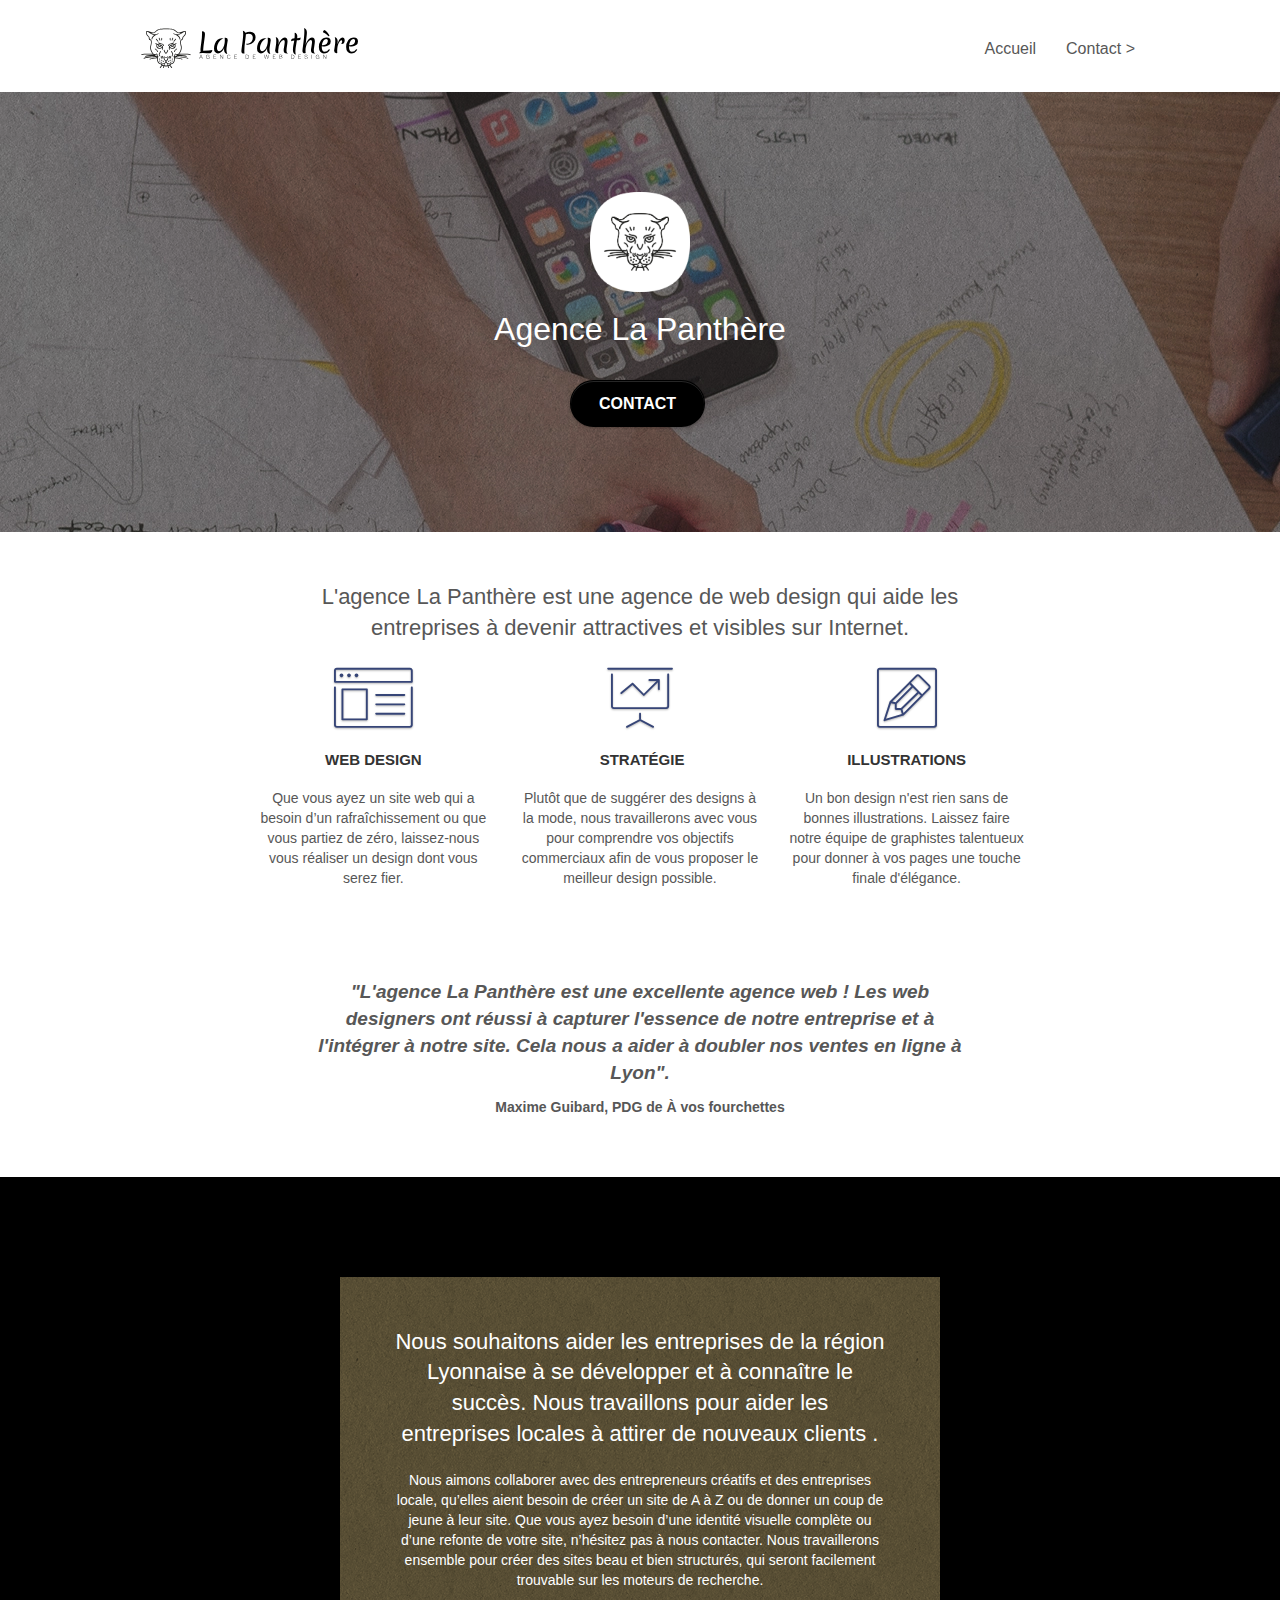
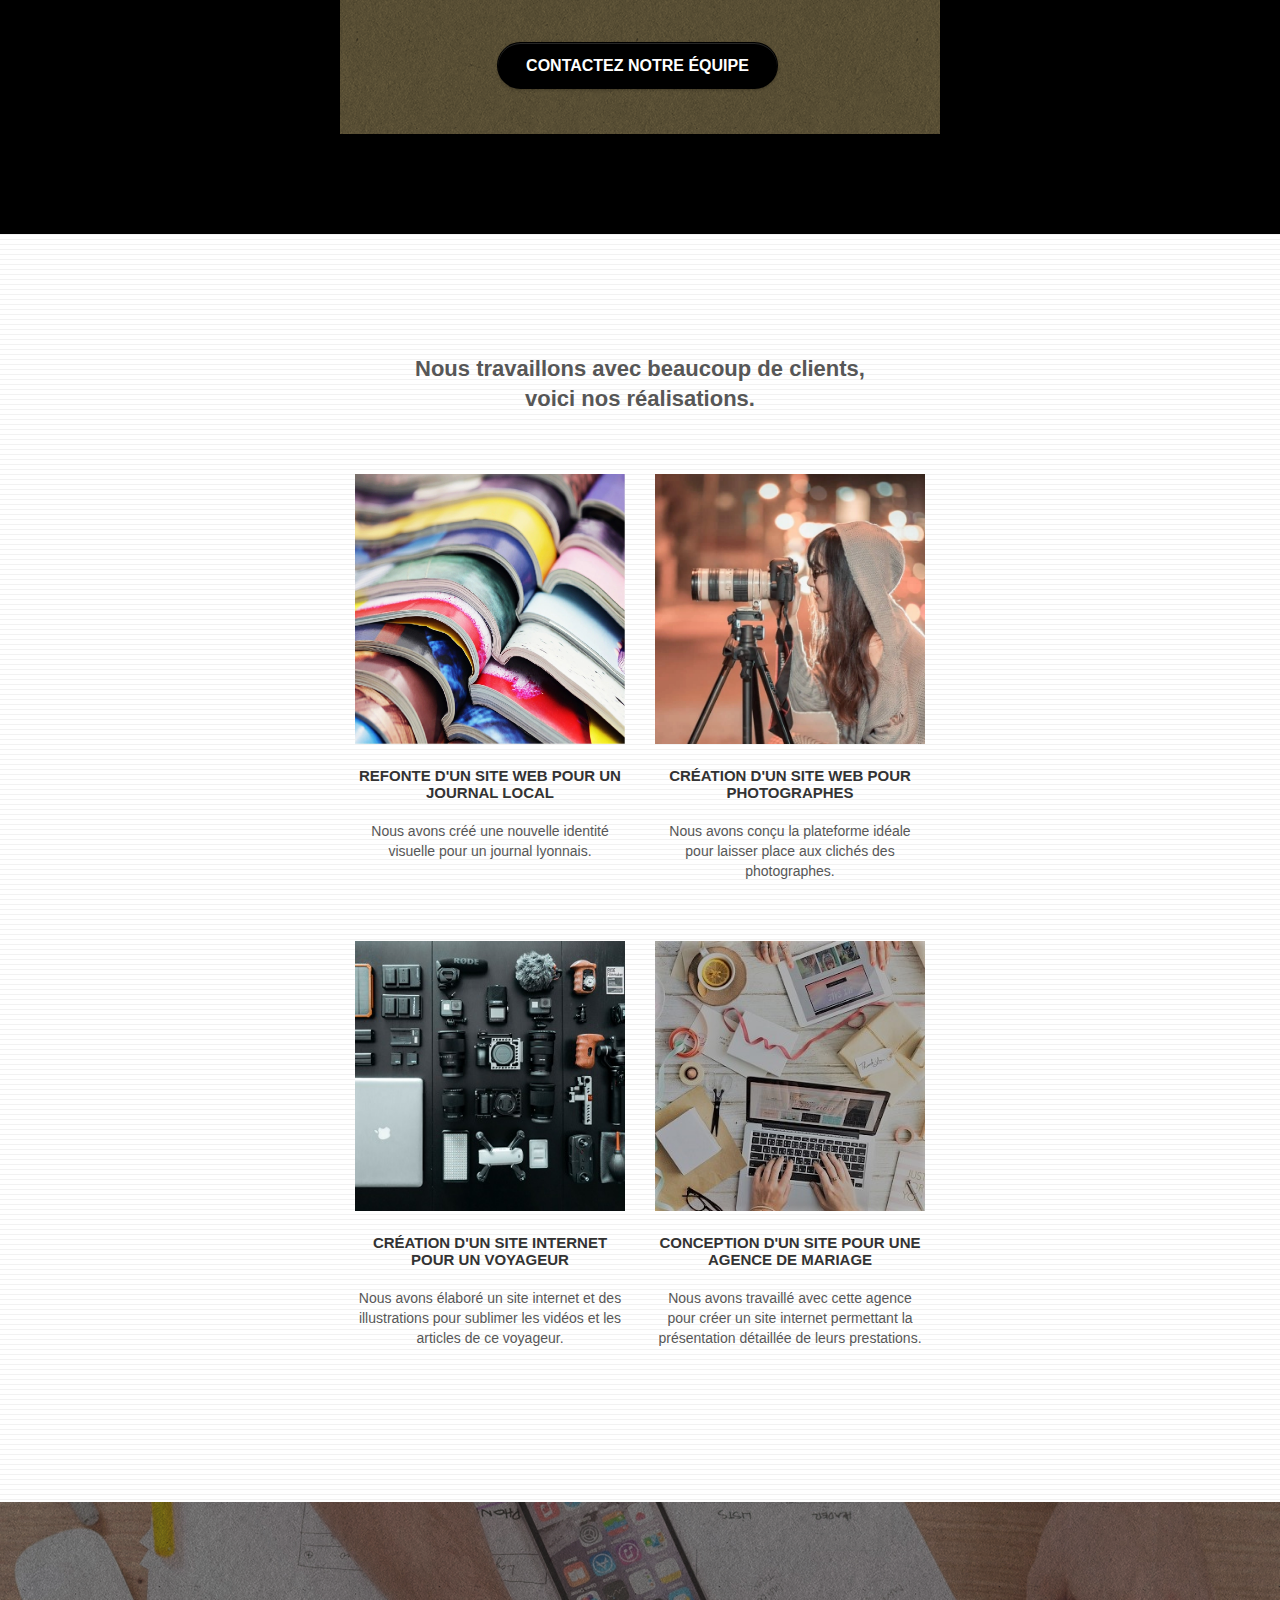
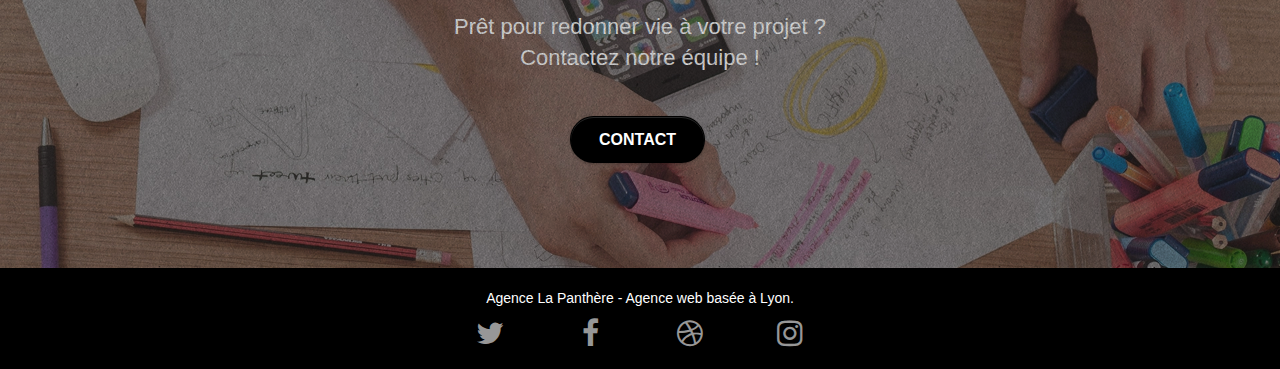
<file: index.html>
<!doctype html>
<html lang="fr">
<head>
    <meta charset="utf-8">
	
    <meta name="description" content="L'agence La Panthère est une agence de web design à Lyon qui aide les entreprises a devenir attractives et visibles sur internet.">
    <meta name="viewport" content="width=device-width, initial-scale=1.0, viewport-fit=cover">
    <link rel="shortcut icon" type="image/png" href="favicon.jpg">
    
	<link rel="stylesheet" type="text/css" href="./css/bootstrap.css">
	<link rel="stylesheet" type="text/css" href="style.css">
	<link rel="stylesheet" type="text/css" href="./css/font-awesome.css">
	<link rel="stylesheet" type="text/css" href="./css/et-line.css">
	
    
	<script src="./js/jquery-2.1.0.js" defer></script>
	<script src="./js/bootstrap.js" defer></script>
	<script src="./js/blocs.js" defer></script>
	<script src="./js/jquery.touchSwipe.js" defer></script>
	<script src="./js/gmaps.js" defer></script>

    <title>Agence La Panthère - Entreprise de web design à Lyon</title>

    
<!-- Analytics -->
 
<!-- Analytics END -->
    
</head>
<body>
<!-- Principal conteneur -->
<div class="page-container">
    
<!-- bloc-0 -->
<header class="bloc bgc-white l-bloc " id="bloc-0">
	<div class="container bloc-sm">

		<nav class="navbar row">
			<div class="navbar-header">
				
				<a class="navbar-brand" href="index.html"><img src="img/agence-la-panthere-monochrome.svg" alt="logo agence web design la panthère" height="40" /></a>
				
				<button id="nav-toggle" type="button" class="ui-navbar-toggle navbar-toggle" data-toggle="collapse" data-target=".navbar-1">
					<span class="sr-only">Toggle navigation</span><span class="icon-bar"></span><span class="icon-bar"></span><span class="icon-bar"></span>
				</button>
			</div>
			<div class="collapse navbar-collapse navbar-1 special-dropdown-nav">
				<ul class="site-navigation nav navbar-nav">
					<li>
						<a href="index.html">Accueil</a>
					</li>
					<li>
					</li>
					<li>
						<a href="contact.html">Contact &gt;</a>
					</li>
				</ul>
			</div>
		</nav>
	</div>
</header>
<!-- bloc-0 END -->

<!-- bloc-1-presentation -->
<main class="bloc bgc-dark-slate-blue bg-banniere d-bloc bg-t-edge bloc-bg-texture texture-paper b-parallax" id="bloc-1-hero">
	<div class="container bloc-lg">
		<div class="row tight-width-whitespace">
			<div class="col-sm-12">
				<img src="img/logo.png" class="center-block image-resize-mode" width="100" alt="Logo Agence La Panthère, agence web lyon" />
				<h1 class="text-center hero-bloc-text tc-white ">
					Agence La Panthère
				</h1>
				<div class="text-center">
					<a href="contact.html" class="btn btn-lg btn-clean btn-rd cta-hero btn-atomic-tangerine" id="cta-hero">Contact</a>
				</div>
			</div>
		</div>
	</div>
</main>
<!-- bloc-1-presentation END -->

<!-- bloc-2-services -->
<section class="bloc bgc-white l-bloc" id="bloc-2-services">
	<div class="container bloc-md">
		<div class="row">
			<div class="col-sm-12 text-center">
				<h2 class="slogan">
					L'agence La Panthère est une agence de web design qui aide les entreprises à devenir attractives et visibles sur Internet.
				</h2>
			</div>
		</div>
		<div class="row voffset-lg med-width-whitespace">
			<div class="col-sm-4">
				<div class="text-center">
					<span class="et-icon-browser sm-shadow icon-dark-slate-blue icons icon-lg"></span>
				</div>
				<h3 class="mg-md text-center">
					Web design
				</h3>
				<p class="text-center ">
					Que vous ayez un site web qui a besoin d&rsquo;un rafraîchissement ou que vous partiez de zéro, laissez-nous vous réaliser un design dont vous serez fier.
				</p>
			</div>
			<div class="col-sm-4">
				<div class="text-center">
					<span class="et-icon-presentation sm-shadow icon-dark-slate-blue icons icon-lg"></span>
				</div>
				<h3 class="mg-md text-center">
					&nbsp;Stratégie
				</h3>
				<p class="text-center ">
					Plutôt que de suggérer des designs à la mode, nous travaillerons avec vous pour comprendre vos objectifs commerciaux afin de vous proposer le meilleur design possible.<br>
				</p>
			</div>
			<div class="col-sm-4">
				<div class="text-center">
					<span class="et-icon-edit sm-shadow icon-dark-slate-blue icons icon-lg"></span>
				</div>
				<h3 class="mg-md text-center">
					Illustrations
				</h3>
				<p class="text-center ">
					Un bon design n'est rien sans de bonnes illustrations. Laissez faire notre équipe de graphistes talentueux pour donner à vos pages une touche finale d'élégance.
				</p>
			</div>
		</div>
		<div class="row voffset-lg voffset">
			<div class="col-xs-12 col-md-8 col-md-offset-2 text-center">
				<p class="citation"> 
					"L'agence La Panthère est une excellente agence web ! Les web designers ont réussi à capturer l'essence de notre entreprise et à l'intégrer à notre site. Cela nous a aider à doubler nos ventes en ligne à Lyon".
				</p>
				<p class="citation-author">
                 			 Maxime Guibard, PDG de À vos fourchettes
               			</p>
			</div>
		</div>
	</div>
</section>
<!-- bloc-2-services END -->

<!-- bloc-3-what-i-do -->
<section class="bloc tc-white bgc-atomic-tangerine bg-presentation d-bloc bloc-bg-texture texture-paper b-parallax" id="bloc-3-what-i-do">
	<div class="container bloc-lg">
		<div class="row tight-width-whitespace black-background">
			<div class="col-sm-12">
				<h2 class="mg-md text-center tc-white">
					Nous souhaitons aider les entreprises de la région Lyonnaise à se développer et à connaître le succès. Nous travaillons pour aider les entreprises locales à attirer de nouveaux clients .<br>
				</h2>
				<p class="text-center white">
					Nous aimons collaborer avec des entrepreneurs créatifs et des entreprises locale, qu’elles aient besoin de créer un site de A à Z ou de donner un coup de jeune à leur site. Que vous ayez besoin d’une identité visuelle complète ou d’une refonte de votre site, n’hésitez pas à nous contacter. Nous travaillerons ensemble pour créer des sites beau et bien structurés, qui seront facilement trouvable sur les moteurs de recherche. <br><br><div class="text-center">
					<a href="contact.html" class="btn btn-lg btn-clean btn-rd cta-hero btn-atomic-tangerine">Contactez notre équipe</a>
				</div>
			</div>
		</div>
	</div>
</section>
<!-- bloc-3-what-i-do END -->

<!-- bloc-4-portfolio -->
<section class="bloc bgc-white bg-lines-h2-bg bg-repeat l-bloc" id="bloc-4-portfolio">
	<div class="container bloc-lg">
		<div class="row">
			<div class="col-sm-12 text-center">
				<h2 class="portfolio">
                  			Nous travaillons avec beaucoup de clients, <br />voici nos réalisations.
               			</h2>
			</div>
		</div>
		<div class="row tight-width-whitespace portfolio-row">
			<div class="col-sm-6">
				<a href="#" data-lightbox="img/1.webp" data-gallery-id="gallery-1" data-caption="Refonte d'un site web pour un journal local" data-frame="snapshot-lb"><img src="img/1.webp" alt="Photo de magazines ouvert pour la refonte du site web d'un journal local " class="img-responsive portfolio-thumb" /></a>
				<h3 class="mg-md text-center">
					Refonte d'un site web pour un journal local
				</h3>
				<p class="text-center">
					Nous avons créé une nouvelle identité visuelle pour un journal lyonnais.
				</p>
			</div>
			<div class="col-sm-6">
				<a href="#" data-lightbox="img/2.webp" data-gallery-id="gallery-1" data-caption="Création d'un site web pour photographes" data-frame="snapshot-lb"><img src="img/2.webp" class="img-responsive portfolio-thumb" alt="Photo d'une photographe et son appareil pour la création d'un site web pour photographes" /></a>
				<h3 class="mg-md text-center">
					Création d'un site web pour photographes
				</h3>
				<p class="text-center">
					Nous avons conçu la plateforme idéale pour laisser place aux clichés des photographes.
				</p>
			</div>
		</div>
		<div class="row tight-width-whitespace portfolio-row">
			<div class="col-sm-6">
				<a href="#" data-lightbox="img/3.webp" data-gallery-id="gallery-1" data-caption="Création d'un site internet pour un voyageur" data-frame="snapshot-lb"><img src="img/3.webp" class="img-responsive portfolio-thumb" alt="Photo de différent appareil de prise de vue, de son et informatique pour la création d'un site web pour voyageur"/></a>
				<h3 class="mg-md text-center">
					Création d'un site internet pour un voyageur
				</h3>
				<p class="text-center">
					Nous avons élaboré un site internet et des illustrations pour sublimer les vidéos et les articles de ce voyageur.
				</p>
			</div>
			<div class="col-sm-6">
				<a href="#" data-lightbox="img/4.webp" data-gallery-id="gallery-1" data-caption="Conception d'un site pour une agence de mariage" data-frame="snapshot-lb"><img src="img/4.webp" class="img-responsive portfolio-thumb" alt="Photo d'un plan de travail avec des cartes et un ordinateur pour la création d'un site web pour agence de mariage" /></a>
				<h3 class="mg-md text-center">
					Conception d'un site pour une agence de mariage
				</h3>
				<p class="text-center">
					Nous avons travaillé avec cette agence pour créer un site internet permettant la présentation détaillée de leurs prestations.
				</p>
			</div>
		</div>
	</div>
</section>
<!-- bloc-4-portfolio END -->

<!-- bloc-5-cta -->
<section class="bloc bgc-dark-slate-blue bg-banniere d-bloc bloc-bg-texture texture-paper" id="bloc-5-cta">
	<div class="container bloc-lg">
		<div class="row">
			<h2 class="mg-md text-center tc-white">
				Prêt pour redonner vie à votre projet ?<br>Contactez notre équipe !
			</h2>
			<div class="col-sm-12 text-center">
				<a href="contact.html" class="btn btn-atomic-tangerine btn-clean btn-rd btn-lg cta-hero">Contact</a>
			</div>
		</div>
	</div>
</section>
<!-- bloc-5-cta END -->

<!-- Footer - bloc-8 -->
<footer class="bloc bgc-atomic-tangerine d-bloc" id="bloc-8">
	<div class="container bloc-sm">
		<div class="row">
			<div class="col-sm-12">
				<p class="text-center white">
					Agence La Panthère - Agence web basée à Lyon.<br>
				</p>
				<div class="row row-no-gutters social">
					<div class="col-sm-3">
						<div class="text-center">
							<a class="social" href="index.html"><span class="fa fa-twitter icon-md"></span></a>
						</div>
					</div>
					<div class="col-sm-3">
						<div class="text-center">
							<a class="social" href="index.html"><span class="fa fa-facebook icon-md"></span></a>
						</div>
					</div>
					<div class="col-sm-3">
						<div class="text-center">
							<a class="social" href="index.html"><span class="fa fa-dribbble icon-md"></span></a>
						</div>
					</div>
					<div class="col-sm-3">
						<div class="text-center">
							<a class="social" href="index.html"><span class="fa fa-instagram icon-md"></span></a>
						</div>
					</div>
					
				</div>
				
			</div>
		</div>
	</div>
</footer>
<!-- Footer - bloc-8 END -->

</div>
<!-- Principal conteneur END -->
    

</body>
</html>
</file>
<file: style.css>
body {
    margin: 0;
    padding: 0;
    background: #FFF;
    overflow-x: hidden;
    -webkit-font-smoothing: antialiased;
    -moz-osx-font-smoothing: grayscale;
}

a,
button {
    transition: all .3s ease-in-out;
    outline: none!important;
}

a:hover {
    text-decoration: none;
    cursor: pointer;
}

#page-loading-blocs-notifaction {
    position: fixed;
    top: 0;
    bottom: 0;
    width: 100%;
    z-index: 100000;
    background: #FFFFFF url("img/pageload-spinner.gif") no-repeat center center;
}

.bloc {
    width: 100%;
    clear: both;
    background: 50% 50% no-repeat;
    padding: 0 50px;
    -webkit-background-size: cover;
    -moz-background-size: cover;
    -o-background-size: cover;
    background-size: cover;
    position: relative;
}

.bloc .container {
    padding-left: 0;
    padding-right: 0;
}

.bloc-lg {
    padding: 100px 50px;
}

.bloc-md {
    padding: 50px;
}

.bloc-sm {
    padding: 20px 50px;
}

.bg-center,
.bg-l-edge,
.bg-r-edge,
.bg-t-edge,
.bg-b-edge,
.bg-tl-edge,
.bg-bl-edge,
.bg-tr-edge,
.bg-br-edge,
.bg-repeat {
    -webkit-background-size: auto!important;
    -moz-background-size: auto!important;
    -o-background-size: auto!important;
    background-size: auto!important;
}

.bg-repeat {
    background: repeat;
}

.bg-t-edge {
    background: top no-repeat;
}

.bloc-bg-texture::before {
    content: "";
    background-size: 2px 2px;
    position: absolute;
    top: 0;
    bottom: 0;
    left: 0;
    right: 0;
}

.texture-paper::before {
    background: url("img/texture-paper.png");
    background-size: 280px 280px;
}

.b-parallax {
    background-attachment: fixed;
}

.d-bloc {
    color: rgba(255, 255, 255, .7);
}

.d-bloc button:hover {
    color: rgba(255, 255, 255, .9);
}

.d-bloc .icon-round,
.d-bloc .icon-square,
.d-bloc .icon-rounded,
.d-bloc .icon-semi-rounded-a,
.d-bloc .icon-semi-rounded-b {
    border-color: rgba(255, 255, 255, .9);
}

.d-bloc .divider-h span {
    border-color: rgba(255, 255, 255, .2);
}

.d-bloc .a-btn,
.d-bloc .navbar a,
.d-bloc .navbar-brand,
.d-bloc a .icon-sm,
.d-bloc a .icon-md,
.d-bloc a .icon-lg,
.d-bloc a .icon-xl,
.d-bloc h1 a,
.d-bloc h2 a,
.d-bloc h3 a,
.d-bloc h4 a,
.d-bloc h5 a,
.d-bloc h6 a,
.d-bloc p a {
    color: rgba(255, 255, 255, .6);
}

.slogan {
    font-size: 22px;
    max-width: 700px;
    margin: auto;
}

.citation {
    font-size: 19px;
    font-weight: bold;
    font-style: italic;
   
}

.citation-author {
    font-size: 14px;
    font-weight: bold;
   
}

.portfolio {
    font-weight: 700;
    font-size: 22px;
    line-height: 30px;
    text-transform: initial ;
}

.d-bloc .a-btn:hover,
.d-bloc .navbar a:hover,
.d-bloc .navbar-brand:hover,
.d-bloc a:hover .icon-sm,
.d-bloc a:hover .icon-md,
.d-bloc a:hover .icon-lg,
.d-bloc a:hover .icon-xl,
.d-bloc h1 a:hover,
.d-bloc h2 a:hover,
.d-bloc h3 a:hover,
.d-bloc h4 a:hover,
.d-bloc h5 a:hover,
.d-bloc h6 a:hover,
.d-bloc p a:hover {
    color: rgba(255, 255, 255, 1);
}

.d-bloc .navbar-toggle .icon-bar {
    background: rgba(255, 255, 255, 1);
}

.d-bloc .btn-wire,
.d-bloc .btn-wire:hover {
    color: rgba(255, 255, 255, 1);
    border-color: rgba(255, 255, 255, 1);
}

.d-bloc .panel {
    color: rgba(0, 0, 0, .5);
}

.d-bloc .panel button:hover {
    color: rgba(0, 0, 0, .7);
}

.d-bloc .panel icon {
    border-color: rgba(0, 0, 0, .7);
}

.d-bloc .panel .divider-h span {
    border-color: rgba(0, 0, 0, .1);
}

.d-bloc .panel .a-btn {
    color: rgba(0, 0, 0, .6);
}

.d-bloc .panel .a-btn:hover {
    color: rgba(0, 0, 0, 1);
}

.d-bloc .panel .btn-wire,
.d-bloc .panel .btn-wire:hover {
    color: rgba(0, 0, 0, .7);
    border-color: rgba(0, 0, 0, .3);
}

.d-bloc .panel,
.l-bloc {
    color: rgba(0, 0, 0, .5);
}

.d-bloc .panel button:hover,
.l-bloc button:hover {
    color: rgba(0, 0, 0, .7);
}

.l-bloc .icon-round,
.l-bloc .icon-square,
.l-bloc .icon-rounded,
.l-bloc .icon-semi-rounded-a,
.l-bloc .icon-semi-rounded-b {
    border-color: rgba(0, 0, 0, .7);
}

.d-bloc .panel .divider-h span,
.l-bloc .divider-h span {
    border-color: rgba(0, 0, 0, .1);
}

.d-bloc .panel .a-btn,
.l-bloc .a-btn,
.l-bloc .navbar a,
.l-bloc .navbar-brand,
.l-bloc a .icon-sm,
.l-bloc a .icon-md,
.l-bloc a .icon-lg,
.l-bloc a .icon-xl,
.l-bloc h1 a,
.l-bloc h2 a,
.l-bloc h3 a,
.l-bloc h4 a,
.l-bloc h5 a,
.l-bloc h6 a,
.l-bloc p a {
    color: rgba(0, 0, 0, .6);
}

.d-bloc .panel .a-btn:hover,
.l-bloc .a-btn:hover,
.l-bloc .navbar a:hover,
.l-bloc .navbar-brand:hover,
.l-bloc a:hover .icon-sm,
.l-bloc a:hover .icon-md,
.l-bloc a:hover .icon-lg,
.l-bloc a:hover .icon-xl,
.l-bloc h1 a:hover,
.l-bloc h2 a:hover,
.l-bloc h3 a:hover,
.l-bloc h4 a:hover,
.l-bloc h5 a:hover,
.l-bloc h6 a:hover,
.l-bloc p a:hover {
    color: rgba(0, 0, 0, 1);
}

.l-bloc .navbar-toggle .icon-bar {
    color: rgba(0, 0, 0, .6);
}

.d-bloc .panel .btn-wire,
.d-bloc .panel .btn-wire:hover,
.l-bloc .btn-wire,
.l-bloc .btn-wire:hover {
    color: rgba(0, 0, 0, .7);
    border-color: rgba(0, 0, 0, .3);
}

.voffset {
    margin-top: 30px;
}

.voffset-lg {
    margin-top: 80px;
}

.row-no-gutters {
    margin-right: 0;
    margin-left: 0;
}

.row.row-no-gutters > [class^="col-"],
.row.row-no-gutters > [class*=" col-"] {
    padding-right: 0;
    padding-left: 0;
}

#bloc-1-hero h1 {
    font-size: 32px;
}

.navbar {
    margin-bottom: 0;
    z-index: 1;
}

.navbar-brand {
    height: auto;
    padding: 3px 15px;
    font-size: 25px;
    font-weight: normal;
    font-weight: 600;
    line-height: 44px;
}

.navbar-brand img {
    max-height: 200px;
    margin: 0 5px 0 0;
    display: inline;
}

.navbar-brand img[src$=svg] {
    min-width: 100px;
}

.nav-center .navbar-brand img {
    margin: 0;
}

.navbar .nav {
    padding-top: 2px;
    margin-right: -16px;
    float: right;
    z-index: 1;
}

.nav > li {
    float: left;
    margin-top: 4px;
    font-size: 16px;
}

.navbar-nav .open .dropdown-menu > li > a {
    text-align: inherit;
}

.nav > li a:hover,
.nav > li a:focus {
    background: transparent;
}

.navbar-toggle {
    margin: 10px 10px 0 0;
    border: 0px;
}

.navbar-toggle:hover {
    background: transparent!important;
}

.navbar-toggle .icon-bar {
    background-color: rgba(0, 0, 0, .5);
    width: 26px;
}

.nav-invert .navbar .nav {
    float: left;
}

.nav-invert .navbar-header,
.nav-invert .navbar-brand {
    float: right;
    position: relative;
    z-index: 2;
}

@media (min-width: 768px) {
    .site-navigation {
        position: absolute;
        top: 50%;
        right: 20px;
        transform: translate(0, -50%);
        -webkit-transform: translateY(-50%);
    }
    .nav > li .dropdown-menu a,
    .nav > li .dropdown-menu a:hover {
        color: #484848;
    }
    .nav-invert .site-navigation {
        left: 0;
        right: 0;
    }
    .nav-center {
        text-align: center;
    }
    .nav-center .navbar-header {
        width: 100%;
    }
    .nav-center .navbar-header,
    .nav-center .navbar-brand,
    .nav-center .nav > li {
        float: none;
        display: inline-block;
    }
    .nav-center .site-navigation {
        position: relative;
        width: 100%;
        right: 0;
        margin-right: 0px;
        margin-top: 20px;
    }
    .nav-center.mini-nav .navbar-toggle {
        float: none;
        margin: 10px auto 0;
    }
}

.nav > li > .dropdown a {
    background: none!important;
    display: block;
    padding: 14px 15px;
}

nav .caret {
    margin: 0 5px;
}

.dropdown-menu .dropdown-menu {
    top: -8px;
    left: 100%;
}

.dropdown-menu .dropmenu-flow-right {
    top: 100%;
    left: 0;
    margin-left: -1px;
    border-top-left-radius: 0;
    border-top-right-radius: 0;
}

.dropdown-menu .dropdown span {
    border: 4px solid black;
    border-top-color: transparent;
    border-right-color: transparent;
    border-bottom-color: transparent;
    margin: 6px -5px 0 0!important;
    float: right;
}

.mg-md {
    margin-top: 10px;
    margin-bottom: 20px;
}

.mg-lg {
    margin-top: 10px;
    margin-bottom: 40px;
}

.btn {
    margin: 0 5px 5px 0;
}

.btn.pull-right {
    margin: 0 0 5px 5px;
}

.btn-d,
.btn-d:hover,
.btn-d:focus {
    color: #FFF;
    background: rgba(0, 0, 0, .3);
}

button {
    outline: none!important;
}

.btn-rd {
    border-radius: 40px;
}

.btn-clean {
    border: 1px solid rgba(0, 0, 0, .08);
    border-bottom-color: rgba(0, 0, 0, .1);
    text-shadow: 0 1px 0 rgba(0, 0, 1, .1);
    box-shadow: 0 1px 3px rgba(0, 0, 1, .25), inset 0 1px 0 0 rgba(255, 255, 255, .15);
}

.icon-md {
    font-size: 30px!important;
}

.icon-lg {
    font-size: 60px!important;
}

.sm-shadow {
    text-shadow: 0 1px 2px rgba(0, 0, 0, .3);
}

.panel-sq,
.panel-sq .panel-heading,
.panel-sq .panel-footer {
    border-radius: 0;
}

.panel-rd {
    border-radius: 30px;
}

.panel-rd .panel-heading {
    border-radius: 29px 29px 0 0;
}

.panel-rd .panel-footer {
    border-radius: 0 0 29px 29px;
}

.form-control {
    border-color: rgba(0, 0, 0, .1);
    box-shadow: none;
}

.scrollToTop {
    width: 40px;
    height: 40px;
    position: fixed;
    bottom: 20px;
    right: 20px;
    opacity: 1;
    z-index: 500;
    transition: all .3s ease-in-out;
}

.scrollToTop span {
    margin-top: 6px;
}

.showScrollTop {
    font-size: 14px;
    opacity: 1;
}

a[data-lightbox] {
    position: relative;
    display: block;
    text-align: center;
}

a[data-lightbox]:hover::before {
    content: "+";
    font-family: "HelveticaNeue-Light", "Helvetica Neue Light", "Helvetica Neue", Helvetica, Arial;
    font-size: 32px;
    width: 50px;
    height: 50px;
    margin-left: -25px;
    border-radius: 50%;
    background: rgba(0, 0, 0, .6);
    color: #FFF;
    font-weight: 100;
    z-index: 1;
    position: absolute;
    top: 50%;
    transform: translateY(-50%);
    -webkit-transform: translateY(-50%);
}

a[data-lightbox]:hover img {
    opacity: 0.6;
    -webkit-animation-fill-mode: none;
    animation-fill-mode: none;
}

#lightbox-modal {
    display: flex;
    align-items: center;
}

#lightbox-modal .modal-dialog {
    width: 90%;
    max-width: 900px;
    margin: 0 auto 0;
}

#lightbox-modal .modal-dialog img {
    max-height: 90vh;
    margin: 0 auto;
}

.lightbox-caption {
    padding: 20px;
    color: #FFF;
    background: rgba(0, 0, 0, .5);
    position: absolute;
    left: 15px;
    right: 15px;
    bottom: 5px;
}

.close-lightbox {
    color: #FFF;
    font-size: 30px;
    position: absolute;
    top: 20px;
    right: 20px;
    background: rgba(0, 0, 0, .5);
    border: none;
    line-height: 30px;
    padding: 0 9px 5px;
    opacity: 0.3;
}

.close-lightbox:hover,
.next-lightbox:hover,
.prev-lightbox:hover {
    opacity: 1.0;
    color: #FFF;
}

.next-lightbox,
.prev-lightbox {
    font-size: 20px;
    color: rgba(255, 255, 255, .9);
    background: rgba(0, 0, 0, .5);
    transition: all .2s ease-in-out;
    position: absolute;
    top: 45%;
    opacity: 0.4;
}

.next-lightbox {
    padding: 6px 8px 1px 13px;
    right: 25px;
}

.prev-lightbox {
    padding: 6px 13px 1px 10px;
    left: 25px;
}

.snapshot-lb .modal-body {
    padding-bottom: 45px;
}

.snapshot-lb .lightbox-caption {
    padding: 0;
    color: rgba(0, 0, 0, .5);
    background: none;
}

h1,
h2,
h3,
h4,
h5,
h6,
p,
label,
.btn,
a {
    font-family: "helvetica";
    font-weight: 400;
    color: #575757!important;
}

.container {
    max-width: 1000px;
}

.hero-bloc-text {
    font-size: 38px;
}

.hero-bloc-text-sub {
    font-size: 36px;
}

.statement-bloc-text {
    line-height: 26px;
    font-style: italic;
    font-size: 20px;
    text-align: center;
    font-weight: lighter;
    max-width: 520px;
    margin: auto auto auto auto;
}

p {
    font-size: 14px;
}

.tight-width-whitespace {
    max-width: 600px;
    margin: auto auto auto auto;
}

.h1 {
    font-size: 20px;
    font-family: "Open Sans";
}

.cta-hero {
    margin-top: 22px;
    color: #FFFFFF!important;
    text-transform: uppercase;
    padding: 12px 28px 12px 28px;
    font-size: 16px;
    font-weight: 700;
}

.social {
    max-width: 400px;
    margin: auto auto auto auto;
}

h2 {
    font-size: 22px;
    line-height: 1.4em;
}

h3 {
    font-size: 15px;
    text-transform: uppercase;
    font-weight: 700;
    color: #333333!important;
}

.med-width-whitespace {
    max-width: 800px;
    margin: auto auto auto auto;
    box-shadow: 0px 0px 0px #000000;
}

h1 {
    color: #333333!important;
}

h4 {
    color: #333333!important;
}

.icons {
    margin-bottom: 14px;
    margin-top: 24px;
}

.white {
    color: #FFFFFF!important;
}

.portfolio-thumb {
    margin-bottom: 24px;
}

.portfolio-row {
    margin-bottom: 44px;
    margin-top: 50px;
}

.avatar {
    box-shadow: 0px 4px 9px rgba(0, 0, 0, 0.3);
}

.black-background {
    background-color: rgba(165, 147, 99, 0.7);
    padding: 40px 40px 40px 40px;
}

.bold-link {
    font-weight: 900;
    text-decoration: underline!important;
}

.bgc-white {
    background-color: #FFFFFF;
}

.bgc-dark-slate-blue {
    background-color: #364577;
}

.bgc-atomic-tangerine {
    background-color: #000000;
}

.tc-white {
    color: #FFFFFF!important;
}

.btn-atomic-tangerine {
    background: #000000;
    color: #FFFFFF!important;
}

.btn-atomic-tangerine:hover {
    background: #FFFFFF!important;
    color: #000000!important;
}

.ltc-white {
    color: #FFFFFF!important;
}

.ltc-white:hover {
    color: #cccccc!important;
}

.ltc-atomic-tangerine {
    color: #000000!important;
}

.ltc-atomic-tangerine:hover {
    color: #FFFFFF!important;
}

.icon-dark-slate-blue {
    color: #364577!important;
    border-color: #364577!important;
}

.bg-dots-bg {
    background-image: url("img/dots-bg.png");
}

.bg-lines-h2-bg {
    background-image: url("img/lines-h2-bg.png");
}

.bg-banniere {
    background-image: url("img/agence-la-panthere.webp");
}

.bg-presentation {
    background-image: url("img/image-de-presentation.webp");
}

@media (max-width: 1024px) {
    .bloc {
        padding-left: 20px;
        padding-right: 20px;
    }
    .bloc.full-width-bloc,
    .bloc-tile-2.full-width-bloc .container,
    .bloc-tile-3.full-width-bloc .container,
    .bloc-tile-4.full-width-bloc .container {
        padding-left: 0;
        padding-right: 0;
    }
}

@media (max-width: 992px) and (min-width: 768px) {
    .navbar .nav {
        max-width: 80%
    }
    .nav-center.navbar .nav {
        max-width: 100%
    }
}

@media only screen and (min-width: 768px) and (max-width: 1024px) and (orientation: landscape) {
    .b-parallax {
        background-attachment: scroll;
    }
}

@media only screen and (min-width: 1024px) and (max-width: 1366px) and (-webkit-min-pixel-ratio: 1.5) {
    .b-parallax {
        background-attachment: scroll;
    }
}

@media (max-width: 991px) {
    .container {
        width: 100%;
    }
    .b-parallax {
        background-attachment: scroll;
    }
    .page-container,
    #hero-bloc {
        overflow-x: hidden;
        position: relative;
    }
    
    .bloc-group,
    .bloc-group .bloc {
        display: block;
        width: 100%;
    }
    .bloc-fill-screen .fill-bloc-top-edge,
    .bloc-fill-screen .fill-bloc-bottom-edge {
        padding: 0 20px;
    }
}

@media (max-width: 767px) {
    .page-container {
        overflow-x: hidden;
        position: relative;
    }
    h1,
    h2,
    h3,
    h4,
    h5,
    h6,
    p,
    #disqus_thread {
        padding-left: 10px!important;
        padding-right: 10px!important;
    }
    .b-parallax {
        background-attachment: scroll;
    }
    .navbar .nav {
        padding-top: 0;
        border-top: 1px solid rgba(0, 0, 0, .2);
        float: none!important;
    }
    .navbar.row {
        margin-left: 0;
        margin-right: 0;
    }
    .site-navigation {
        position: inherit;
        transform: none;
        -webkit-transform: none;
        -ms-transform: none;
    }
    .nav > li {
        margin-top: 0;
        border-bottom: 1px solid rgba(0, 0, 0, .1);
        background: rgba(0, 0, 0, .05);
        text-align: left;
        padding-left: 15px;
        width: 100%;
    }
    .nav > li:hover {
        background: rgba(0, 0, 0, .08);
    }
    .dropdown .dropdown a .caret {
        float: none;
        margin: 5px 0 0 10px!important;
        border: 4px solid black;
        border-bottom-color: transparent;
        border-right-color: transparent;
        border-left-color: transparent;
    }
    #hero-bloc .navbar .nav {
        background: rgba(0, 0, 0, .8);
    }
    #hero-bloc .navbar .nav a {
        color: rgba(255, 255, 255, .6);
    }
    .hero {
        padding: 50px 0;
    }
    .hero-nav {
        left: -1px;
        right: -1px;
    }
    .navbar-collapse {
        padding: 0;
        overflow-x: hidden;
        -webkit-box-shadow: none;
        box-shadow: none;
    }
    .navbar-brand img {
        max-height: 40px;
        width: auto;
    }
    .nav-invert .navbar-header {
        float: none;
        width: 100%;
    }
    .nav-invert .navbar-toggle {
        float: left;
        margin-left: 10px;
    }
    .bloc {
        padding-left: 0;
        padding-right: 0;
    }
    .bloc-xxl,
    .bloc-xl,
    .bloc-lg {
        padding: 40px 0;
    }
    .bloc-sm,
    .bloc-md {
        padding-left: 0;
        padding-right: 0;
    }
    .bloc-tile-2 .container,
    .bloc-tile-3 .container,
    .bloc-tile-4 .container,
    .bloc-fill-screen .fill-bloc-top-edge,
    .bloc-fill-screen .fill-bloc-bottom-edge {
        padding-left: 0;
        padding-right: 0;
    }
    .a-block {
        padding: 0 10px;
    }
    .voffset {
        margin-top: 5px;
    }
    .voffset-md {
        margin-top: 20px;
    }
    .voffset-lg {
        margin-top: 30px;
    }
    form {
        padding: 5px;
    }
    .close-lightbox {
        display: inline-block;
    }
    .blocsapp-device-iphone5 {
        background-size: 216px 425px;
        padding-top: 60px;
        width: 216px;
        height: 425px;
    }
    .blocsapp-device-iphone5 img {
        width: 180px;
        height: 320px;
    }
}

@media (max-width: 400px) {
    .bloc {
        padding-left: 0;
        padding-right: 0;
    }
}

@media (max-width: 767px) {
    .bloc-mob-center-text {
        text-align: center;
    }
}
</file>
<file: css/et-line.css>
@font-face {
    font-family: et-line;
    src: url(../fonts/et-line.eot);
    src: url(../fonts/et-line.eot?#iefix) format('embedded-opentype'), url(../fonts/et-line.woff) format('woff'), url(../fonts/et-line.ttf) format('truetype'), url(../fonts/et-line.svg#et-line) format('svg');
    font-weight: 400;
    font-style: normal
}

.et-icon-adjustments,
.et-icon-alarmclock,
.et-icon-anchor,
.et-icon-aperture,
.et-icon-attachment,
.et-icon-bargraph,
.et-icon-basket,
.et-icon-beaker,
.et-icon-bike,
.et-icon-book-open,
.et-icon-briefcase,
.et-icon-browser,
.et-icon-calendar,
.et-icon-camera,
.et-icon-caution,
.et-icon-chat,
.et-icon-circle-compass,
.et-icon-clipboard,
.et-icon-clock,
.et-icon-cloud,
.et-icon-compass,
.et-icon-desktop,
.et-icon-dial,
.et-icon-document,
.et-icon-documents,
.et-icon-download,
.et-icon-dribbble,
.et-icon-edit,
.et-icon-envelope,
.et-icon-expand,
.et-icon-facebook,
.et-icon-flag,
.et-icon-focus,
.et-icon-gears,
.et-icon-genius,
.et-icon-gift,
.et-icon-global,
.et-icon-globe,
.et-icon-googleplus,
.et-icon-grid,
.et-icon-happy,
.et-icon-hazardous,
.et-icon-heart,
.et-icon-hotairballoon,
.et-icon-hourglass,
.et-icon-key,
.et-icon-laptop,
.et-icon-layers,
.et-icon-lifesaver,
.et-icon-lightbulb,
.et-icon-linegraph,
.et-icon-linkedin,
.et-icon-lock,
.et-icon-magnifying-glass,
.et-icon-map,
.et-icon-map-pin,
.et-icon-megaphone,
.et-icon-mic,
.et-icon-mobile,
.et-icon-newspaper,
.et-icon-notebook,
.et-icon-paintbrush,
.et-icon-paperclip,
.et-icon-pencil,
.et-icon-phone,
.et-icon-picture,
.et-icon-pictures,
.et-icon-piechart,
.et-icon-presentation,
.et-icon-pricetags,
.et-icon-printer,
.et-icon-profile-female,
.et-icon-profile-male,
.et-icon-puzzle,
.et-icon-quote,
.et-icon-recycle,
.et-icon-refresh,
.et-icon-ribbon,
.et-icon-rss,
.et-icon-sad,
.et-icon-scissors,
.et-icon-scope,
.et-icon-search,
.et-icon-shield,
.et-icon-speedometer,
.et-icon-strategy,
.et-icon-streetsign,
.et-icon-tablet,
.et-icon-target,
.et-icon-telescope,
.et-icon-toolbox,
.et-icon-tools,
.et-icon-tools-2,
.et-icon-trophy,
.et-icon-tumblr,
.et-icon-twitter,
.et-icon-upload,
.et-icon-video,
.et-icon-wallet,
.et-icon-wine {
    font-family: et-line;
    speak: none;
    font-style: normal;
    font-weight: 400;
    font-variant: normal;
    text-transform: none;
    line-height: 1;
    -webkit-font-smoothing: antialiased;
    -moz-osx-font-smoothing: grayscale;
    display: inline-block
}

.et-icon-mobile:before {
    content: "\e000"
}

.et-icon-laptop:before {
    content: "\e001"
}

.et-icon-desktop:before {
    content: "\e002"
}

.et-icon-tablet:before {
    content: "\e003"
}

.et-icon-phone:before {
    content: "\e004"
}

.et-icon-document:before {
    content: "\e005"
}

.et-icon-documents:before {
    content: "\e006"
}

.et-icon-search:before {
    content: "\e007"
}

.et-icon-clipboard:before {
    content: "\e008"
}

.et-icon-newspaper:before {
    content: "\e009"
}

.et-icon-notebook:before {
    content: "\e00a"
}

.et-icon-book-open:before {
    content: "\e00b"
}

.et-icon-browser:before {
    content: "\e00c"
}

.et-icon-calendar:before {
    content: "\e00d"
}

.et-icon-presentation:before {
    content: "\e00e"
}

.et-icon-picture:before {
    content: "\e00f"
}

.et-icon-pictures:before {
    content: "\e010"
}

.et-icon-video:before {
    content: "\e011"
}

.et-icon-camera:before {
    content: "\e012"
}

.et-icon-printer:before {
    content: "\e013"
}

.et-icon-toolbox:before {
    content: "\e014"
}

.et-icon-briefcase:before {
    content: "\e015"
}

.et-icon-wallet:before {
    content: "\e016"
}

.et-icon-gift:before {
    content: "\e017"
}

.et-icon-bargraph:before {
    content: "\e018"
}

.et-icon-grid:before {
    content: "\e019"
}

.et-icon-expand:before {
    content: "\e01a"
}

.et-icon-focus:before {
    content: "\e01b"
}

.et-icon-edit:before {
    content: "\e01c"
}

.et-icon-adjustments:before {
    content: "\e01d"
}

.et-icon-ribbon:before {
    content: "\e01e"
}

.et-icon-hourglass:before {
    content: "\e01f"
}

.et-icon-lock:before {
    content: "\e020"
}

.et-icon-megaphone:before {
    content: "\e021"
}

.et-icon-shield:before {
    content: "\e022"
}

.et-icon-trophy:before {
    content: "\e023"
}

.et-icon-flag:before {
    content: "\e024"
}

.et-icon-map:before {
    content: "\e025"
}

.et-icon-puzzle:before {
    content: "\e026"
}

.et-icon-basket:before {
    content: "\e027"
}

.et-icon-envelope:before {
    content: "\e028"
}

.et-icon-streetsign:before {
    content: "\e029"
}

.et-icon-telescope:before {
    content: "\e02a"
}

.et-icon-gears:before {
    content: "\e02b"
}

.et-icon-key:before {
    content: "\e02c"
}

.et-icon-paperclip:before {
    content: "\e02d"
}

.et-icon-attachment:before {
    content: "\e02e"
}

.et-icon-pricetags:before {
    content: "\e02f"
}

.et-icon-lightbulb:before {
    content: "\e030"
}

.et-icon-layers:before {
    content: "\e031"
}

.et-icon-pencil:before {
    content: "\e032"
}

.et-icon-tools:before {
    content: "\e033"
}

.et-icon-tools-2:before {
    content: "\e034"
}

.et-icon-scissors:before {
    content: "\e035"
}

.et-icon-paintbrush:before {
    content: "\e036"
}

.et-icon-magnifying-glass:before {
    content: "\e037"
}

.et-icon-circle-compass:before {
    content: "\e038"
}

.et-icon-linegraph:before {
    content: "\e039"
}

.et-icon-mic:before {
    content: "\e03a"
}

.et-icon-strategy:before {
    content: "\e03b"
}

.et-icon-beaker:before {
    content: "\e03c"
}

.et-icon-caution:before {
    content: "\e03d"
}

.et-icon-recycle:before {
    content: "\e03e"
}

.et-icon-anchor:before {
    content: "\e03f"
}

.et-icon-profile-male:before {
    content: "\e040"
}

.et-icon-profile-female:before {
    content: "\e041"
}

.et-icon-bike:before {
    content: "\e042"
}

.et-icon-wine:before {
    content: "\e043"
}

.et-icon-hotairballoon:before {
    content: "\e044"
}

.et-icon-globe:before {
    content: "\e045"
}

.et-icon-genius:before {
    content: "\e046"
}

.et-icon-map-pin:before {
    content: "\e047"
}

.et-icon-dial:before {
    content: "\e048"
}

.et-icon-chat:before {
    content: "\e049"
}

.et-icon-heart:before {
    content: "\e04a"
}

.et-icon-cloud:before {
    content: "\e04b"
}

.et-icon-upload:before {
    content: "\e04c"
}

.et-icon-download:before {
    content: "\e04d"
}

.et-icon-target:before {
    content: "\e04e"
}

.et-icon-hazardous:before {
    content: "\e04f"
}

.et-icon-piechart:before {
    content: "\e050"
}

.et-icon-speedometer:before {
    content: "\e051"
}

.et-icon-global:before {
    content: "\e052"
}

.et-icon-compass:before {
    content: "\e053"
}

.et-icon-lifesaver:before {
    content: "\e054"
}

.et-icon-clock:before {
    content: "\e055"
}

.et-icon-aperture:before {
    content: "\e056"
}

.et-icon-quote:before {
    content: "\e057"
}

.et-icon-scope:before {
    content: "\e058"
}

.et-icon-alarmclock:before {
    content: "\e059"
}

.et-icon-refresh:before {
    content: "\e05a"
}

.et-icon-happy:before {
    content: "\e05b"
}

.et-icon-sad:before {
    content: "\e05c"
}

.et-icon-facebook:before {
    content: "\e05d"
}

.et-icon-twitter:before {
    content: "\e05e"
}

.et-icon-googleplus:before {
    content: "\e05f"
}

.et-icon-rss:before {
    content: "\e060"
}

.et-icon-tumblr:before {
    content: "\e061"
}

.et-icon-linkedin:before {
    content: "\e062"
}

.et-icon-dribbble:before {
    content: "\e063"
}
</file>
